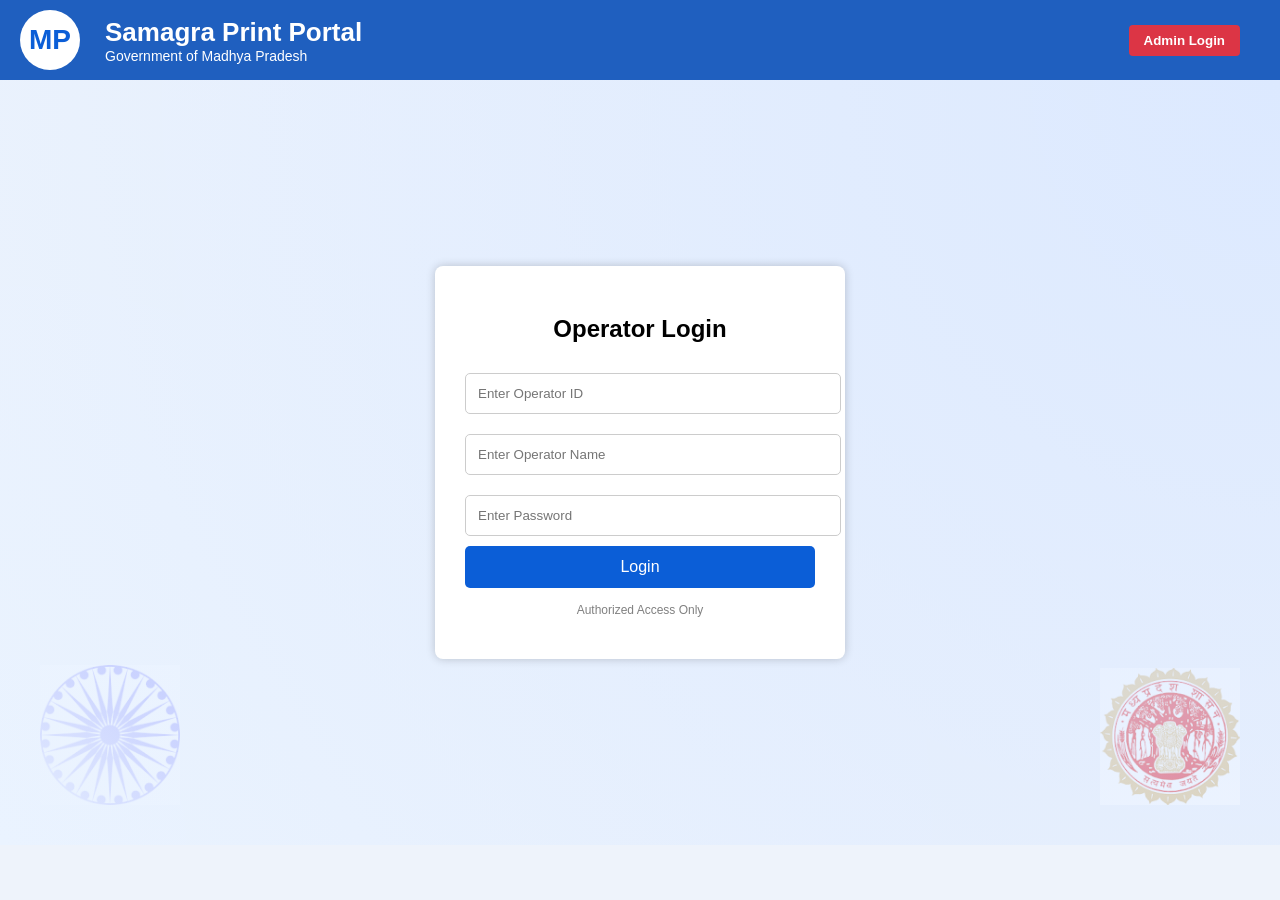
<file: index.html>
<!DOCTYPE html>
<html>

<head>

<title>Samagra Print Portal - Govt</title>

<link rel="stylesheet" href="style.css">

</head>

<body>

<div class="header">

<div class="logo">MP</div>

<div class="title">
<h1>Samagra Print Portal</h1>
<p>Government of Madhya Pradesh</p>
</div>

<div class="header-menu">
<button class="admin-btn" onclick="openAdmin()">Admin Login</button>

</div>
</div>

</div>


<div class="login-container">

<div class="login-box">

<h2>Operator Login</h2>

<input type="text" id="operatorid" placeholder="Enter Operator ID">

<input type="text" id="username" placeholder="Enter Operator Name">

<input type="password" id="password" placeholder="Enter Password">

<button onclick="login()">Login</button>
<p class="footer">Authorized Access Only</p>

</div>

</div>


<script src="script.js"></script>

</body>
</html>
</file>
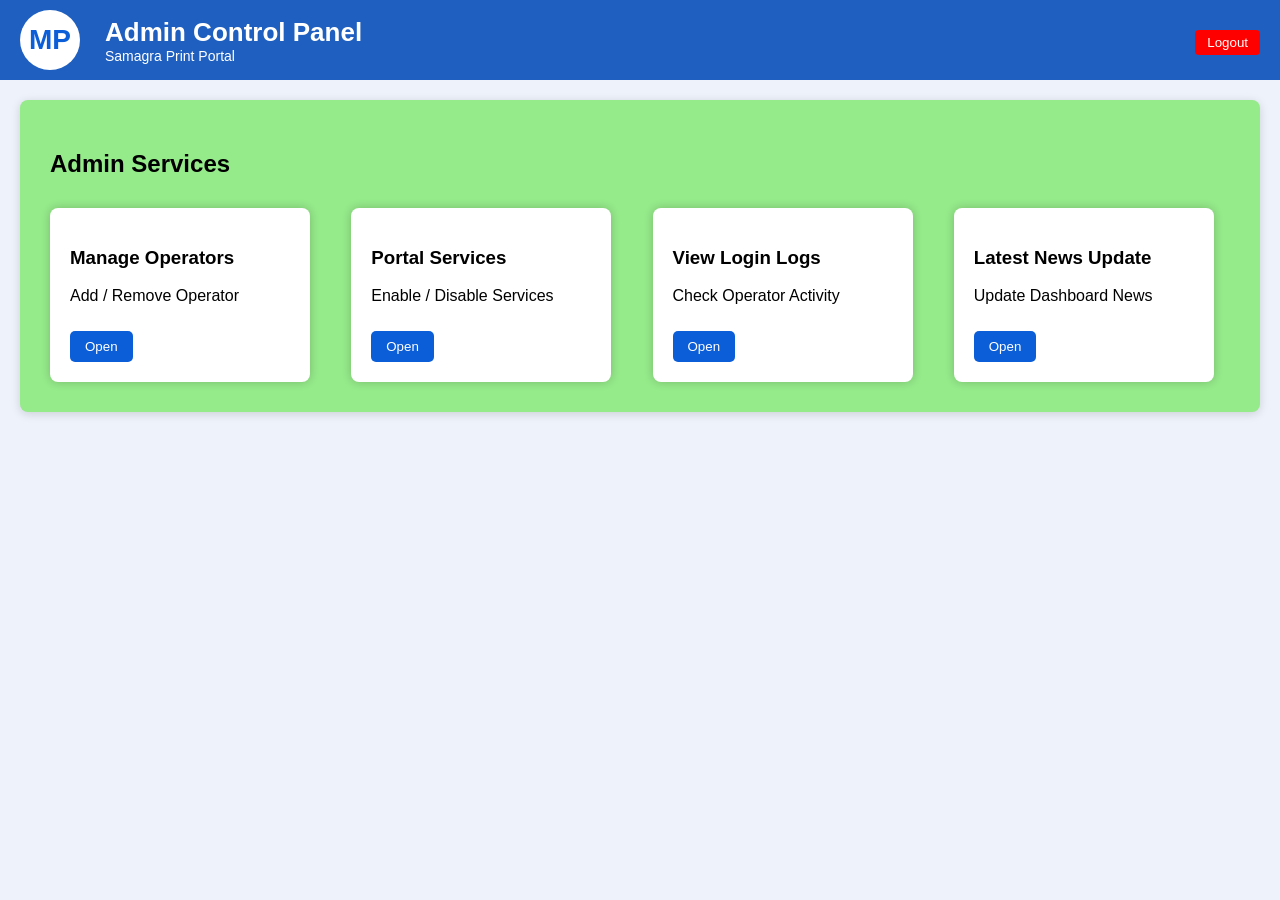
<file: admin/admin-dashboard.html>
<!DOCTYPE html>
<html>

<head>

<title>Admin Dashboard</title>

<link rel="stylesheet" href="../style.css">

</head>

<body>

<div class="header">

<div style="display:flex;align-items:center;">

<div class="logo">MP</div>

<div class="title">
<h1>Admin Control Panel</h1>
<p>Samagra Print Portal</p>
</div>

</div>

<button class="logout-btn" onclick="adminLogout()">Logout</button>

</div>

<div class="dashboard">

<h2>Admin Services</h2>

<div class="cards">

<div class="card">
<h3>Manage Operators</h3>
<p>Add / Remove Operator</p>
<button>Open</button>
</div>

<div class="card">
<h3>Portal Services</h3>
<p>Enable / Disable Services</p>
<button>Open</button>
</div>

<div class="card">
<h3>View Login Logs</h3>
<p>Check Operator Activity</p>
<button>Open</button>
</div>

<div class="card">
<h3>Latest News Update</h3>
<p>Update Dashboard News</p>
<button>Open</button>
</div>

</div>

</div>

<script>

function adminLogout(){

window.location="admin-login.html";

}

</script>

</body>
</html>
</file>
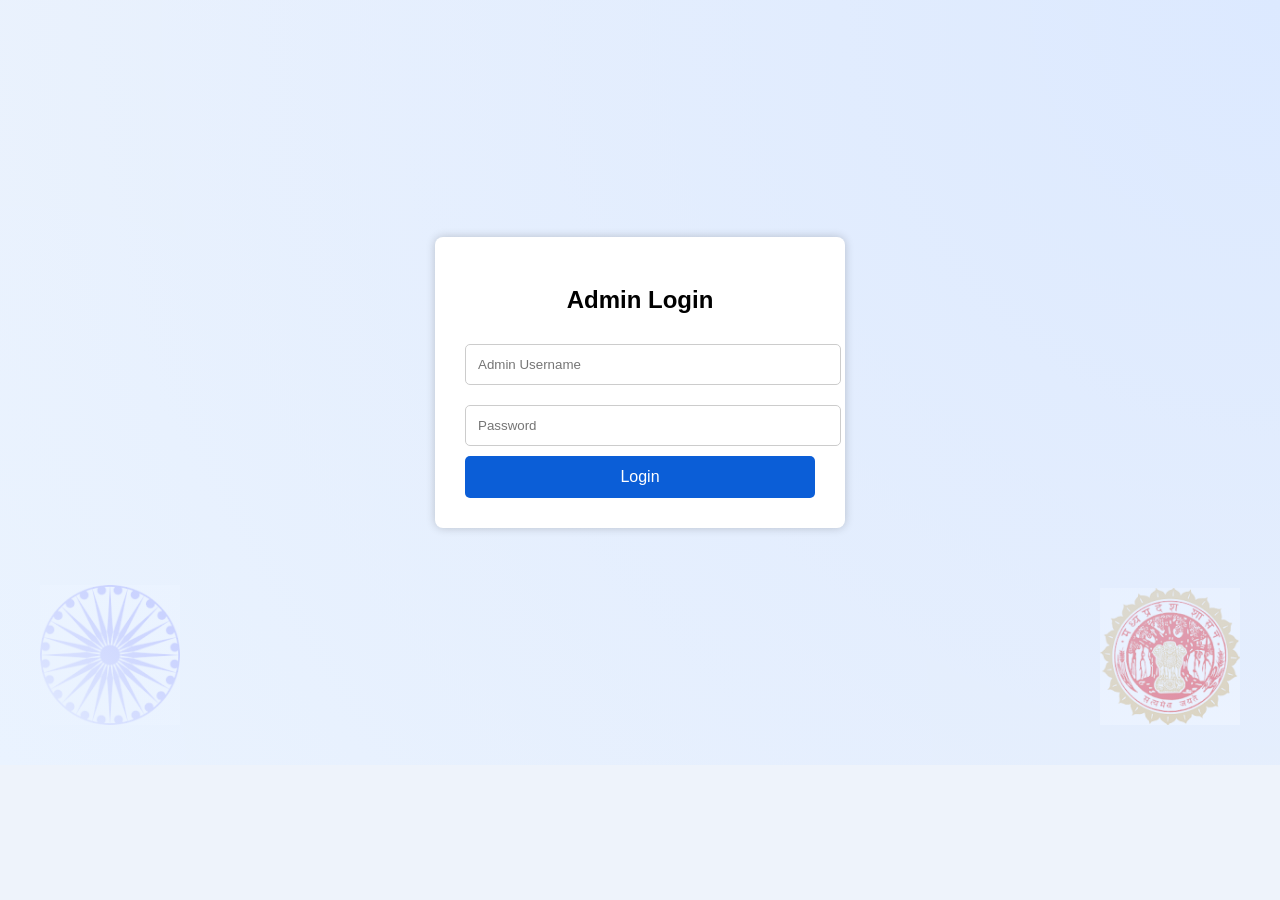
<file: admin/admin-login.html>
<!DOCTYPE html>
<html>

<head>

<title>Admin Login</title>

<link rel="stylesheet" href="../style.css">

</head>

<body>

<div class="login-container">

<div class="login-box">

<h2>Admin Login</h2>

<input type="text" id="adminuser" placeholder="Admin Username">

<input type="password" id="adminpass" placeholder="Password">

<button onclick="adminLogin()">Login</button>

</div>

</div>

<script>

function adminLogin(){

let user="admin";
let pass="admin123";

let u=document.getElementById("adminuser").value;
let p=document.getElementById("adminpass").value;

if(u==user && p==pass)
{

window.location="admin-dashboard.html";

}

else
{
alert("Wrong Admin Login");
}

}

</script>

</body>
</html>
</file>
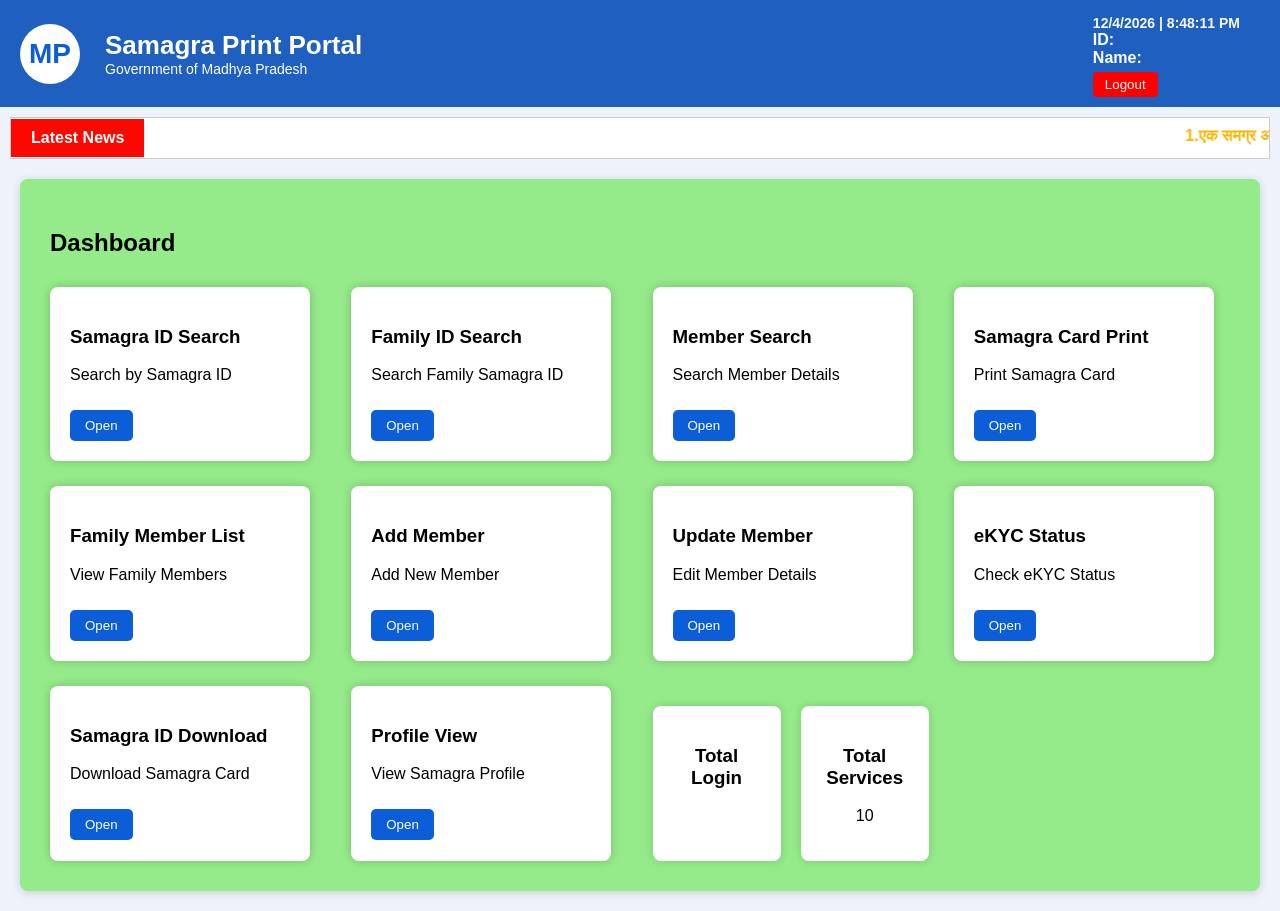
<file: pages/dashboard.html>
<!DOCTYPE html>
<html>

<head>

<title>Samagra Print Portal - Dashboard</title>

<link rel="stylesheet" href="../style.css">

</head>

<body>

<div class="header">

<div class="logo">MP</div>

<div class="title">
<h1>Samagra Print Portal</h1>
<p>Government of Madhya Pradesh</p>
</div>

<div class="user">

    <div class="datetime">
<span id="date"></span> | <span id="time"></span>
</div>

<div class="user">
<div>
ID: <span id="opid"></span><br>
Name: <span id="opname"></span>
</div>

<button class="logout-btn" onclick="logout()">Logout</button>

</div>

</div>

</div>


<div class="news-bar">

<div class="news-title">
Latest News
</div>

<div class="news-slide">

<marquee direction="left" scrollamount="5">

1.एक समग्र आईडी होते हुए नवीन समग्र आईडी बनवाना नियम विरुध हैं |  
2.नवीन समग्र आईडी बनाने से पहले ये जांच लें कि आपका समग्र पहले से बना हुआ तो नहीं हैं |  
3.नवीन समग्र बनाने के लिए आधार अनिवार्य हैं |  
4.समग्र में आधार ई-केवाईसी करने के 2 विकल्प उपलब्ध हैं |  
१. आधार में दर्ज मोबाइल पर OTP के माध्यम से  
२. बायोमैट्रिक के माध्यम से  

</marquee>

</div>

</div>


<div class="dashboard">

<h2>Dashboard</h2>

<div class="cards">

<div class="card">
<h3>Samagra ID Search</h3>
<p>Search by Samagra ID</p>
<button onclick="window.open('https://samagra.gov.in/Public/Dashboard/Search_Family_Member.aspx?s=s/', '_blank')">Open</button>
</div>

<div class="card">
<h3>Family ID Search</h3>
<p>Search Family Samagra ID</p>
<button onclick="window.open('https://samagra.gov.in/Public/Dashboard/Search_Family_Member.aspx?s=s/', '_blank')">Open</button>
</div>

<div class="card">
<h3>Member Search</h3>
<p>Search Member Details</p>
<button onclick="window.open('https://samagra.gov.in/Public/Dashboard/Search_Family_Member.aspx?s=s/', '_blank')">Open</button>
</div>

<div class="card">
<h3>Samagra Card Print</h3>
<p>Print Samagra Card</p>
<button onclick="window.open('https://samagra.gov.in/Citizen/RFC/RequestLogin.aspx/', '_blank')">Open</button>
</div>

<div class="card">
<h3>Family Member List</h3>
<p>View Family Members</p>
<button onclick="window.open('/', '_blank')">Open</button>
</div>

<div class="card">
<h3>Add Member</h3>
<p>Add New Member</p>
<button onclick="window.open('https://samagra.gov.in/Citizen/Pages/RegisterRequestOfNewMembersInExistingFamily_New.aspx/', '_blank')">Open</button>
</div>

<div class="card">
<h3>Update Member</h3>
<p>Edit Member Details</p>
<button onclick="window.open('https://samagra.gov.in/Citizen/RFC/RequestLogin.aspx/', '_blank')">Open</button>
</div>

<div class="card">
<h3>eKYC Status</h3>
<p>Check eKYC Status</p>
<button onclick="window.open('https://samagra.gov.in/Home/NPCIStatus.aspx/', '_blank')">Open</button>
</div>

<div class="card">
<h3>Samagra ID Download</h3>
<p>Download Samagra Card</p>
<button>Open</button>
</div>

<div class="card">
<h3>Profile View</h3>
<p>View Samagra Profile</p>
<button>Open</button>
</div>

<div class="stats">

<div class="stat-box">
<h3>Total Login</h3>
<p id="totallogin">0</p>
</div>

<div class="stat-box">
<h3>Total Services</h3>
<p id="totalservices">10</p>
</div>

</div>

</div>

</div>

</div>

</div>


<script>

function openPage(page)
{
window.location=page;
}

function logout()
{
window.location="../index.html";
}

</script>

<script>

let name = localStorage.getItem("operatorName");
let id = localStorage.getItem("operatorID");

document.getElementById("opname").innerText = name;
document.getElementById("opid").innerText = id;

let logins = localStorage.getItem("totalLogin");

document.getElementById("totallogin").innerText = logins;

function openPage(page)
{
window.location=page;
}

function logout()
{
localStorage.clear();
window.location="../index.html";
}

function updateDateTime(){

let now = new Date();

let date = now.toLocaleDateString();

let time = now.toLocaleTimeString();

document.getElementById("date").innerText = date;

document.getElementById("time").innerText = time;

}

setInterval(updateDateTime,1000);

updateDateTime();

</script>

<script>

function animateValue(id,start,end,duration){

let obj = document.getElementById(id);

let range = end - start;

let current = start;

let increment = end > start ? 1 : -1;

let stepTime = Math.abs(Math.floor(duration / range));

let timer = setInterval(function(){

current += increment;

obj.innerText = current;

if(current == end){

clearInterval(timer);

}

},stepTime);

}

let logins = localStorage.getItem("totalLogin") || 0;

animateValue("totallogin",0,logins,1000);

animateValue("totalservices",0,10,1000);

function toggleNotification(){

let box = document.getElementById("notibox");

if(box.style.display=="block")

box.style.display="none";

else

box.style.display="block";

}

</script>
</file>
<file: style.css>
body{

margin:0;
font-family:Arial;

background-color:#eef3fb;

background-image:
url("images/ashok-chakra.png"),
url("images/mp-logo.png");

background-repeat:no-repeat,no-repeat;

background-position:
left 40px bottom 40px,
right 40px bottom 40px;

background-size:
140px,
140px;

}

/* dashboard menu */

.menu{

background:#084298;
padding:10px;
text-align:center;

}

.menu button{

margin:5px;
padding:10px 20px;
border:none;
background:white;
color:#084298;
font-weight:bold;
cursor:pointer;
border-radius:5px;

}


/* dashboard section */

.dashboard{

padding:30px;
margin:20px;

background:rgb(149, 234, 138);

border-radius:8px;

box-shadow:0 2px 10px rgba(0,0,0,0.15);

}


/* cards */

.cards{

display:flex;
justify-content:center;
gap:30px;
margin-top:30px;

}


.card{

width:220px;
background:white;
padding:20px;
border-radius:8px;
box-shadow:0 0 10px rgba(0,0,0,0.2);

}

.cards{

display:grid;

grid-template-columns:repeat(auto-fit,minmax(250px,1fr));

gap:25px;

margin-top:30px;

}

.card button{

margin-top:10px;
padding:8px 15px;
background:#0b5ed7;
color:white;
border:none;
border-radius:5px;
cursor:pointer;

}


/* user name */

.user{

margin-left:auto;
padding-right:20px;
font-weight:bold;

}

.header{

display:flex;
align-items:center;
background:#0b5ed7;
color:white;
padding:15px;

}


.logo{

width:60px;
height:60px;

background:white;
color:#1f5fbf;

border-radius:50%;

display:flex;
align-items:center;
justify-content:center;

font-weight:bold;
font-size:26px;

margin-right:15px;

}

.logo span{

display:block;
text-align:center;

}


.title h1{

margin:0;
font-size:26px;

}


.title p{

margin:0;
font-size:14px;

}


.login-container{

display:flex;
justify-content:center;
align-items:center;
height:85vh;

background:

radial-gradient(circle at top right,#dce9ff,transparent),
radial-gradient(circle at bottom left,#eaf3ff,transparent);

}


.login-box{

width:350px;
background:white;
padding:30px;
border-radius:8px;
box-shadow:0 0 10px rgba(0,0,0,0.2);
text-align:center;

}


.login-box h2{

margin-bottom:20px;

}


.login-box input{

width:100%;
padding:12px;
margin:10px 0;
border:1px solid #ccc;
border-radius:5px;

}


.login-box button{

width:100%;
padding:12px;
background:#0b5ed7;
color:white;
border:none;
border-radius:5px;
font-size:16px;
cursor:pointer;

}


.login-box button:hover{

background:#084298;

}


.footer{

font-size:12px;
color:gray;
margin-top:15px;

}

.stats{
display:flex;
gap:20px;
margin-top:20px;
}

.stat-box{

background:white;
padding:20px;
width:200px;
border-radius:8px;
box-shadow:0 0 10px rgba(0,0,0,0.15);
text-align:center;
transition:0.3s;

}

.stat-box:hover{

transform:scale(1.05);

}

.logout-btn{

margin-top:5px;
padding:5px 12px;
background:red;
color:white;
border:none;
border-radius:4px;
cursor:pointer;

}

.news-bar{

display:flex;
align-items:center;
background:#fff;
border:1px solid #ccc;
margin:10px;
height:40px;

}

.news-title{

background:#d9534f;
color:white;
padding:10px 20px;
font-weight:bold;

animation:newsZoom 1.5s infinite alternate;

}

.news-slide{

flex:1;
padding-left:10px;
font-weight:bold;
color:#f8b600;

}

.datetime{

font-size:14px;
font-weight:bold;
margin-top:5px;
color:#f9f9f9;

}

.count{

position:absolute;
top:-5px;
right:-10px;
background:red;
color:white;
font-size:12px;
padding:2px 6px;
border-radius:50%;

}

.notibox{

display:none;
position:absolute;
top:30px;
right:0;
width:220px;
background:white;
border-radius:6px;
box-shadow:0 0 10px rgba(0,0,0,0.2);
padding:10px;

}

.notibox p{

font-size:13px;
margin:6px 0;
border-bottom:1px solid #eee;
padding-bottom:5px;

}

.dashboard-title{

background:linear-gradient(90deg,#0b5ed7,#3c8dff);
color:white;
padding:15px;
border-radius:8px;
margin-bottom:20px;
box-shadow:0 3px 10px rgba(0,0,0,0.2);

}

.dashboard-title h2{

margin:0;
font-size:26px;
letter-spacing:2px;

}

.dashboard-title p{

margin:5px 0 0 0;
font-size:13px;

}

.dashboard-title h2{

margin:0;
font-size:26px;
letter-spacing:2px;

}

.dashboard-title p{

margin:5px 0 0 0;
font-size:13px;

}

.news-title{

background:#fb0800;
color:white;
padding:10px 20px;
font-weight:bold;

animation:blinkNews 1.5s infinite;

}

@keyframes newsZoom{

from{
transform:scale(1);
}

to{
transform:scale(1.15);
}

}

.header{

display:flex;
align-items:center;
justify-content:space-between;

background:#1f5fbf;
color:white;

padding:10px 20px;

}

.header-menu{

margin-left:auto;
display:flex;
gap:20px;
padding-right:20px;

}

.header-menu a{

color:white;
text-decoration:none;
font-weight:bold;
font-size:14px;

}

.header-menu a:hover{

text-decoration:underline;

}

.admin-btn{

background:#dc3545;
color:white;
border:none;
padding:8px 15px;
border-radius:4px;
font-weight:bold;
cursor:pointer;

}

.admin-btn:hover{

background:#b02a37;

}

.admin-user{

margin-left:auto;
padding-right:20px;

}

.logo{

width:60px;
height:60px;
background:white;
color:#0b5ed7;
font-weight:bold;
font-size:28px;
display:flex;
align-items:center;
justify-content:center;
border-radius:50%;
margin-right:15px;

}

.title{

margin-left:10px;

}

.title h1{

margin:0;
font-size:26px;

}

.title p{

margin:0;
font-size:14px;

}
</file>
